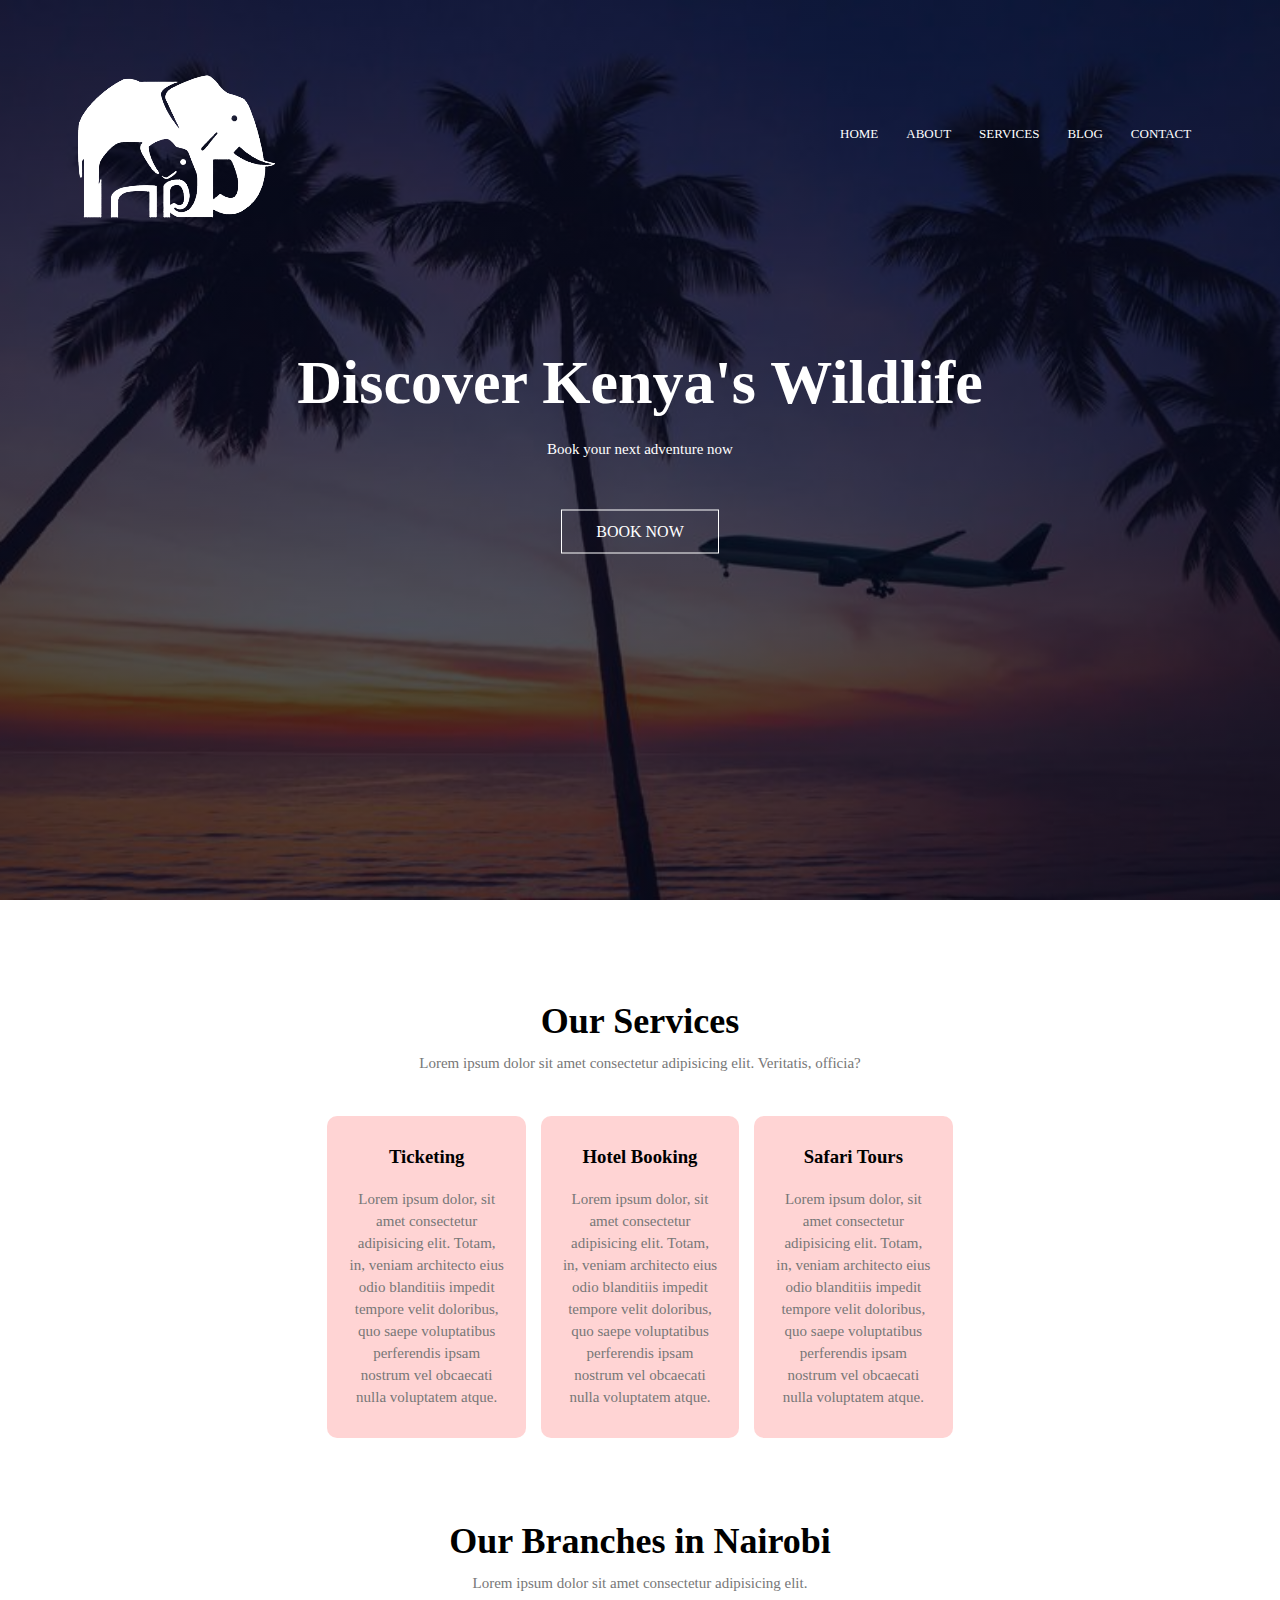
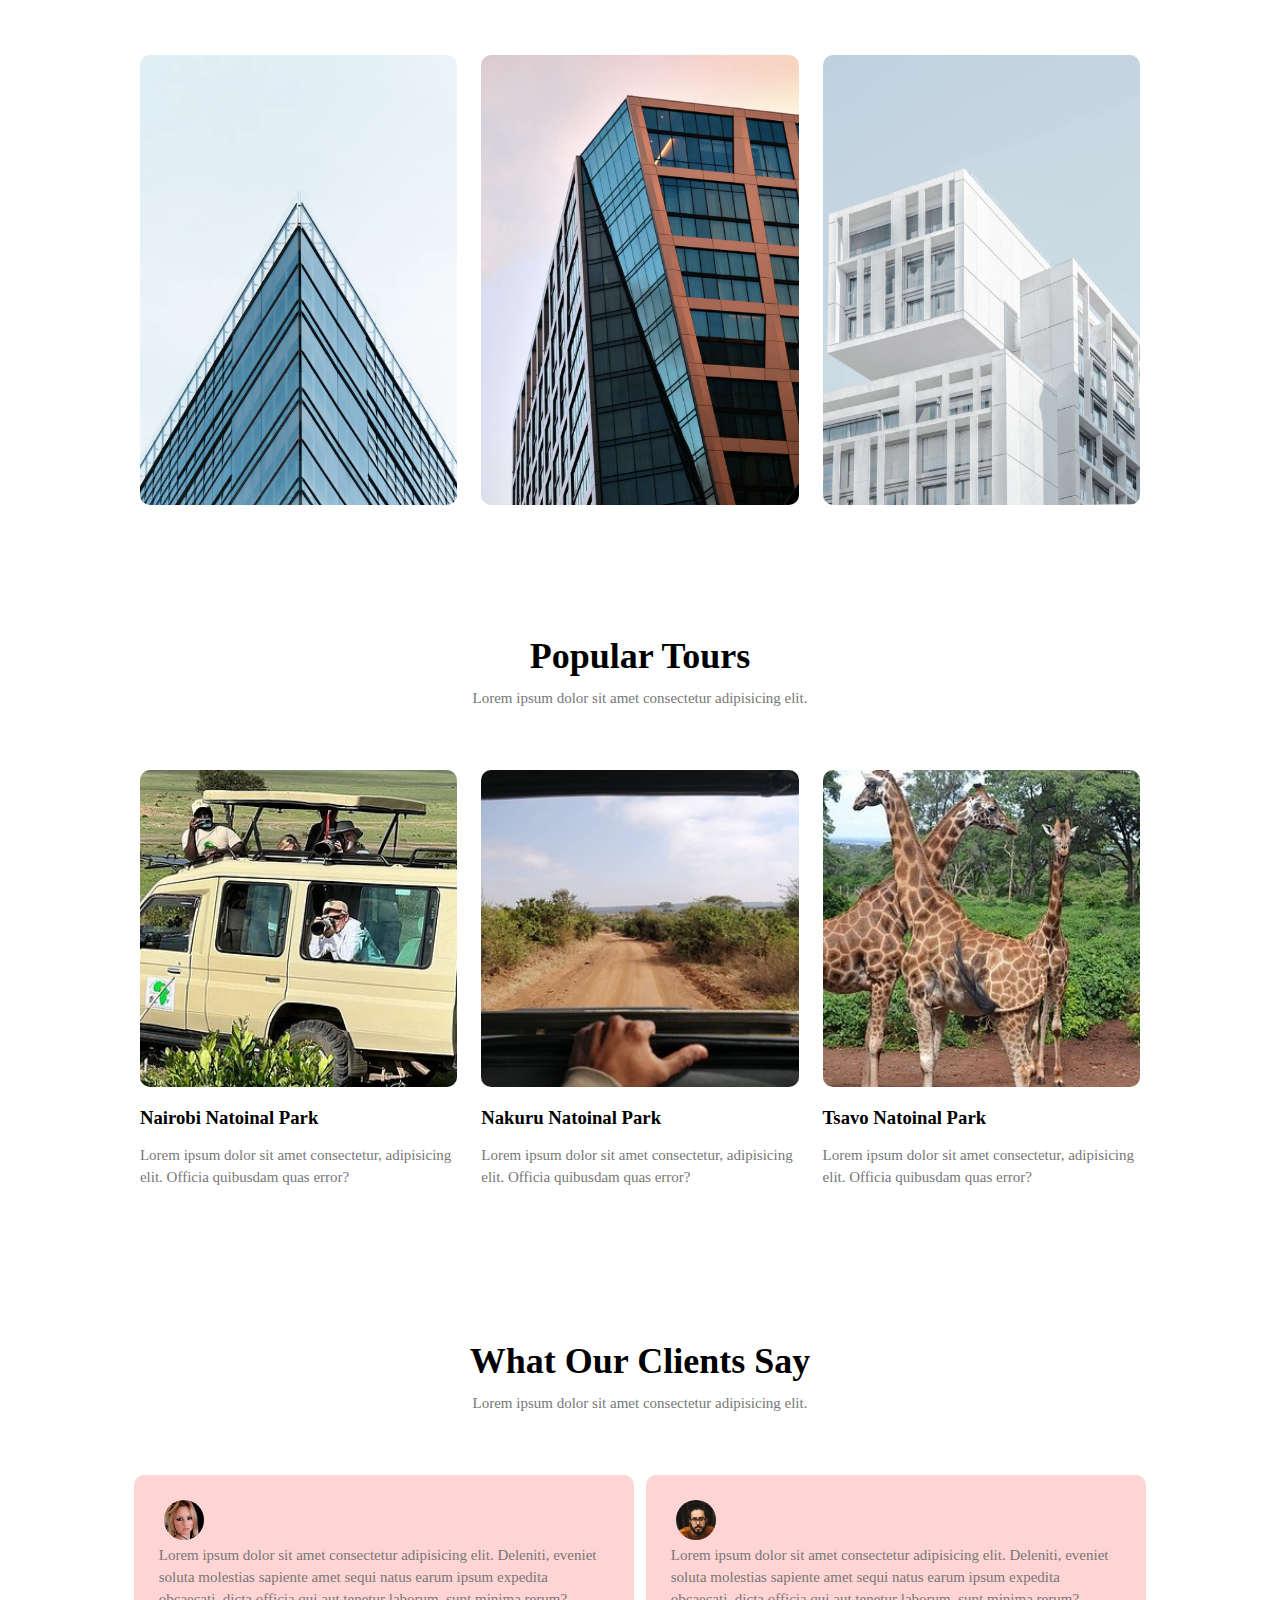
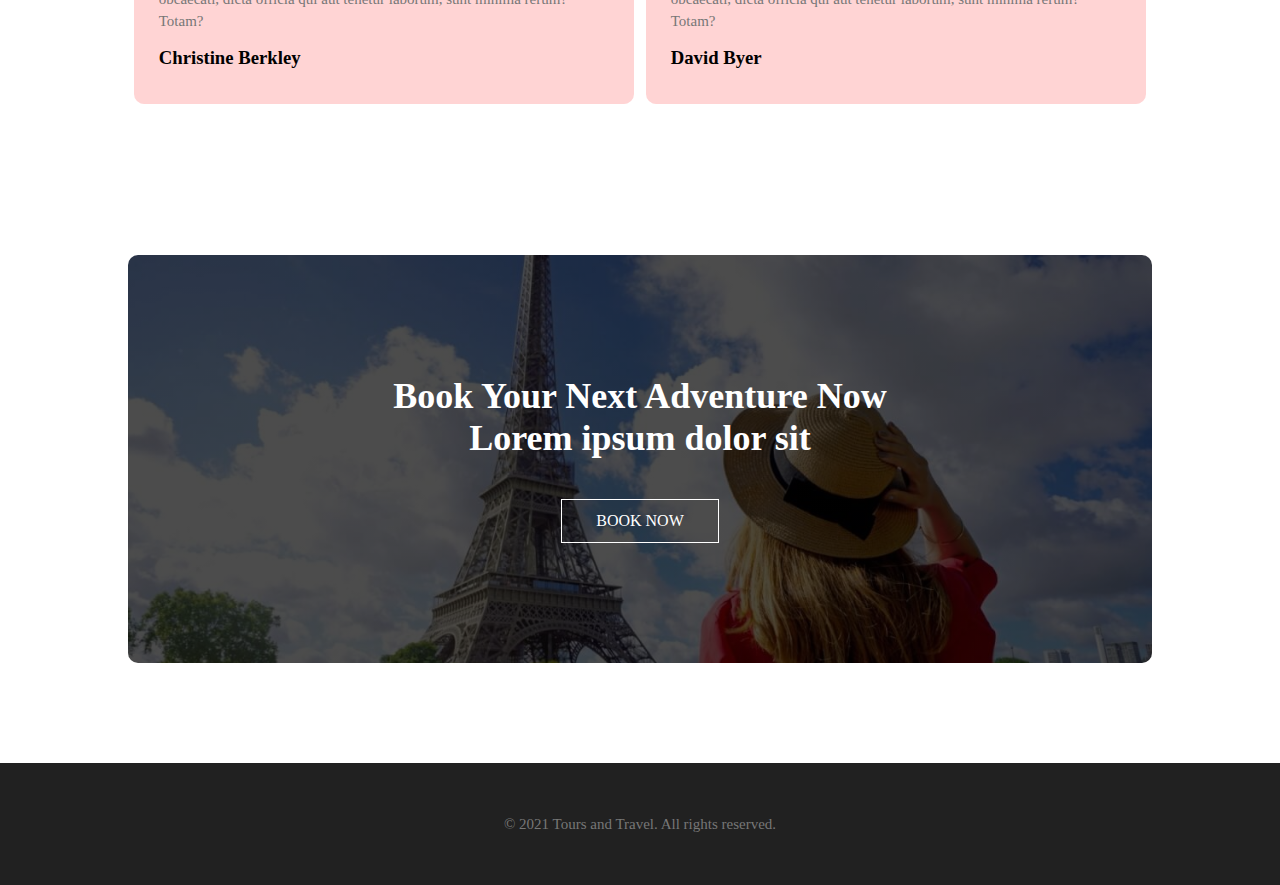
<file: index.html>
<!DOCTYPE html>
<html>
<head>
    <title>Tours and Travel</title>
    <link rel="stylesheet" href="style.css">
</head>
<body>
    <section class="header">
        <nav>
            <div class="logo">
                <a href="index.html"><img src="images/logo1.png"></a>
            </div>
            <div class="nav-links">
                <ul>
                    <li><a href="index.html">HOME</a></li>
                    <li><a href="about.html">ABOUT</a></li>
                    <li><a href="services.html">SERVICES</a></li>
                    <li><a href="blog.html">BLOG</a></li>
                    <li><a href="contact.html">CONTACT</a></li>
                </ul>
            </div>
        </nav>
        <div class="text-box">
            <h1>Discover Kenya's Wildlife</h1>
            <p>Book your next adventure now</p>
            <a href="contact.html" class="hero-btn">BOOK NOW</a>
        </div>
    </section>

    <!--services-->

    <section class="services">
        <h1>Our Services</h1>
        <p>Lorem ipsum dolor sit amet consectetur adipisicing elit. Veritatis, officia?</p>
        <div class="row">
            <div class="col">
                <h3>Ticketing</h3>
                <p>Lorem ipsum dolor, sit amet consectetur adipisicing elit. Totam, in, veniam architecto eius odio blanditiis impedit tempore velit doloribus, quo saepe voluptatibus perferendis ipsam nostrum vel obcaecati nulla voluptatem atque.</p>
            </div>
            <div class="col">
                <h3>Hotel Booking</h3>
                <p>Lorem ipsum dolor, sit amet consectetur adipisicing elit. Totam, in, veniam architecto eius odio blanditiis impedit tempore velit doloribus, quo saepe voluptatibus perferendis ipsam nostrum vel obcaecati nulla voluptatem atque.</p>
            </div>
            <div class="col">
                <h3>Safari Tours</h3>
                <p>Lorem ipsum dolor, sit amet consectetur adipisicing elit. Totam, in, veniam architecto eius odio blanditiis impedit tempore velit doloribus, quo saepe voluptatibus perferendis ipsam nostrum vel obcaecati nulla voluptatem atque.</p>
            </div>
        </div>
    </section>

    <!--branches-->

    <section class="branches">
        <h1>Our Branches in Nairobi</h1>
        <p>Lorem ipsum dolor sit amet consectetur adipisicing elit.</p>
        <div class="row">
            <div class="branches-col">
                <img src="images/london.jpg" alt="">
                <div class="layer">
                    <h3>VIEW-PARK</h3>
                </div>
            </div>
            <div class="branches-col">
                <img src="images/newyork.jpg" alt="">
                <div class="layer">
                    <h3>VISION</h3>
                </div>
            </div>
            <div class="branches-col">
                <img src="images/washington.jpg" alt="">
                <div class="layer">
                    <h3>HAZINA</h3>
                </div>
            </div>
        </div>
    </section>

    <!--tours-->

    <section class="tours">
        <h1>Popular Tours</h1>
        <p>Lorem ipsum dolor sit amet consectetur adipisicing elit.</p>
        <div class="row">
            <div class="tours-col">
                <img src="images/nairobi-1.jpg">
                <h3>Nairobi Natoinal Park</h3>
                <p>Lorem ipsum dolor sit amet consectetur, adipisicing elit. Officia quibusdam quas error?</p>
            </div>
            <div class="tours-col">
                <img src="images/nairobi-2.jpg">
                <h3>Nakuru Natoinal Park</h3>
                <p>Lorem ipsum dolor sit amet consectetur, adipisicing elit. Officia quibusdam quas error?</p>
            </div>
            <div class="tours-col">
                <img src="images/nairobi-3.jpg">
                <h3>Tsavo Natoinal Park</h3>
                <p>Lorem ipsum dolor sit amet consectetur, adipisicing elit. Officia quibusdam quas error?</p>
            </div>
        </div>
    </section>

    <section class="testimanials">
        <h1>What Our Clients Say</h1>
        <p>Lorem ipsum dolor sit amet consectetur adipisicing elit.</p>

        <div class="row">
            <div class="testimanial-col">
                <img src="images/client-1.jpg">
                <p>Lorem ipsum dolor sit amet consectetur adipisicing elit. Deleniti, eveniet soluta molestias sapiente amet sequi natus earum ipsum expedita obcaecati, dicta officia qui aut tenetur laborum, sunt minima rerum? Totam?</p>
                <h3>Christine Berkley</h3>
            </div>
            <div class="testimanial-col">
                <img src="images/client-2.jpg">
                <p>Lorem ipsum dolor sit amet consectetur adipisicing elit. Deleniti, eveniet soluta molestias sapiente amet sequi natus earum ipsum expedita obcaecati, dicta officia qui aut tenetur laborum, sunt minima rerum? Totam?</p>
                <h3>David Byer</h3>
            </div>
        </div>
    </section>

    <!--call to action-->

    <section class="cta">
        <h1>Book Your Next Adventure Now <br>
        Lorem ipsum dolor sit </h1>
        <a href="" class="hero-btn">BOOK NOW</a>
    </section>

    <section class="footer">
        <p>&copy; 2021 Tours and Travel. All rights reserved.</p>
    </section>

    <script>  
        const bookNowButtons = document.querySelectorAll('.hero-btn');
        bookNowButtons.forEach(button => {
            button.addEventListener('click', (event) => {
                event.preventDefault();
                alert("Thank you for choosing our service! Your booking process will start shortly.");
            });
        });
    </script>
    

</body>
</html>
</file>
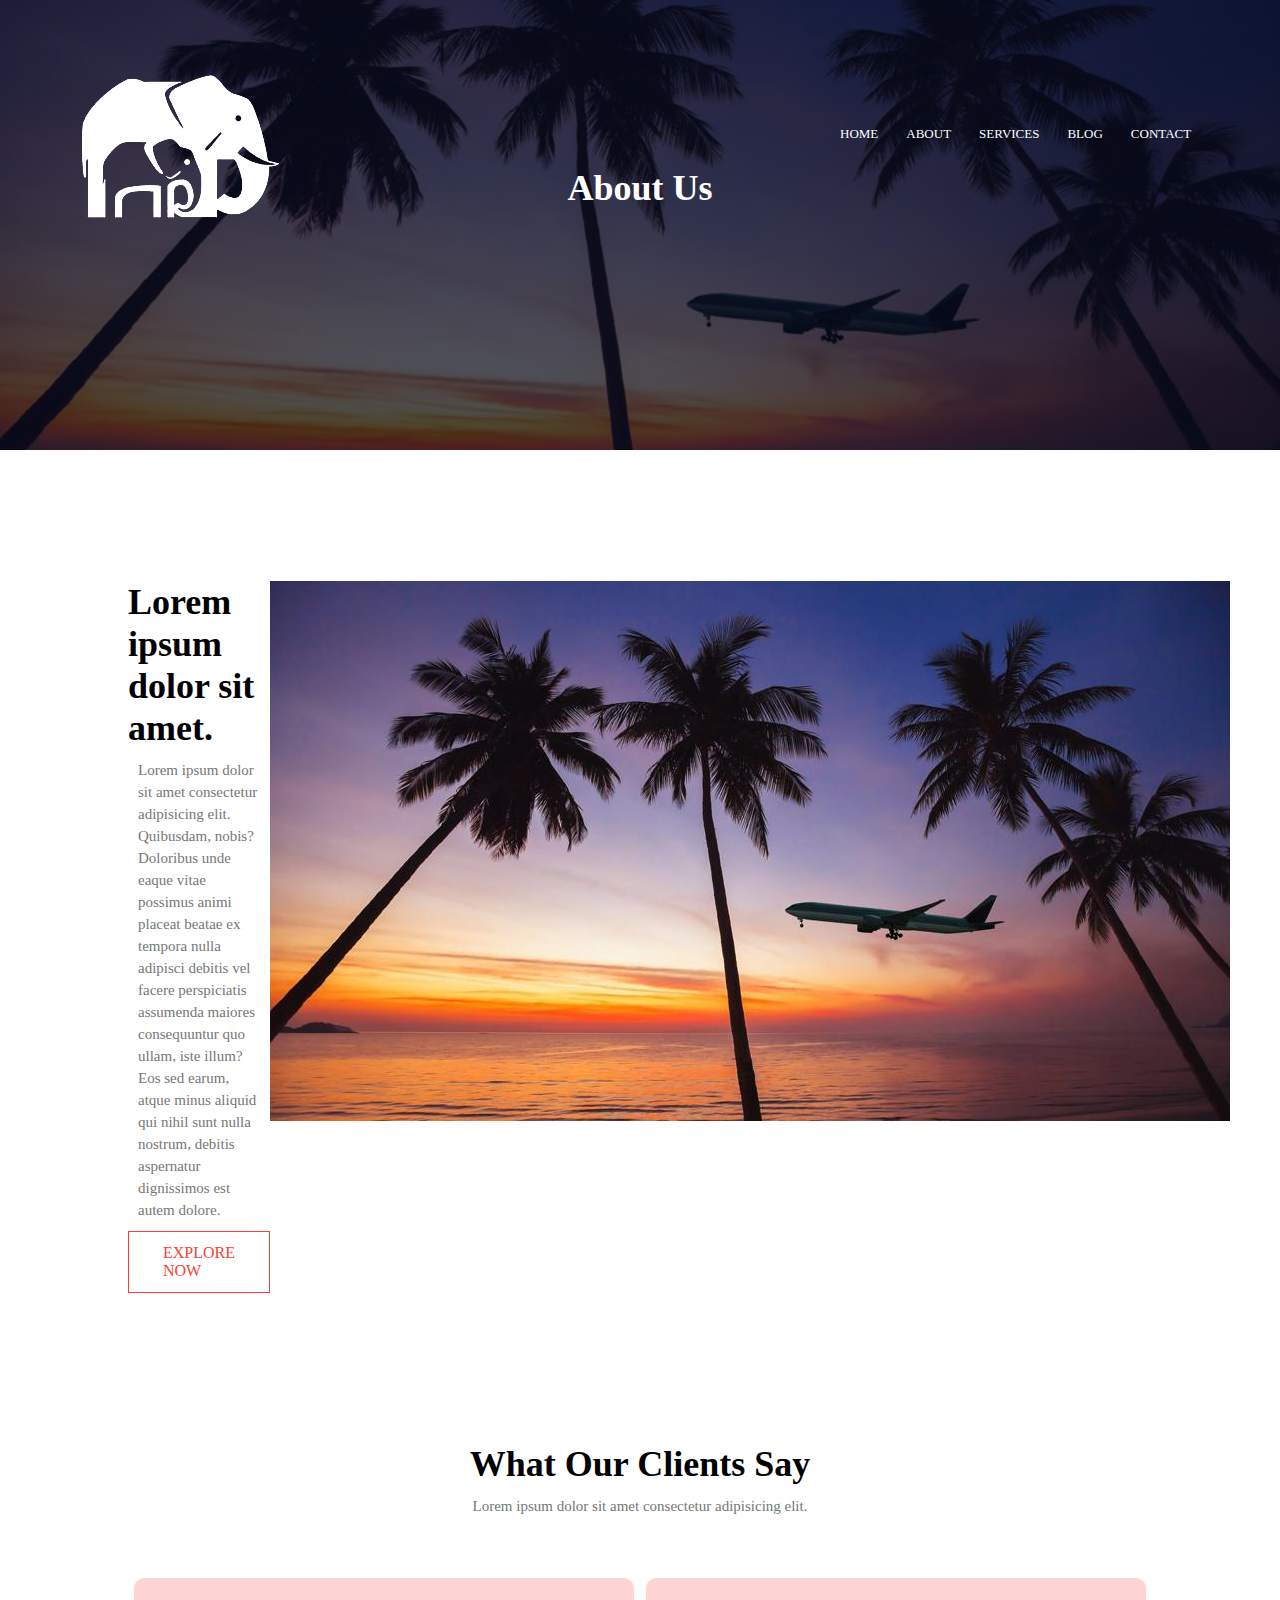
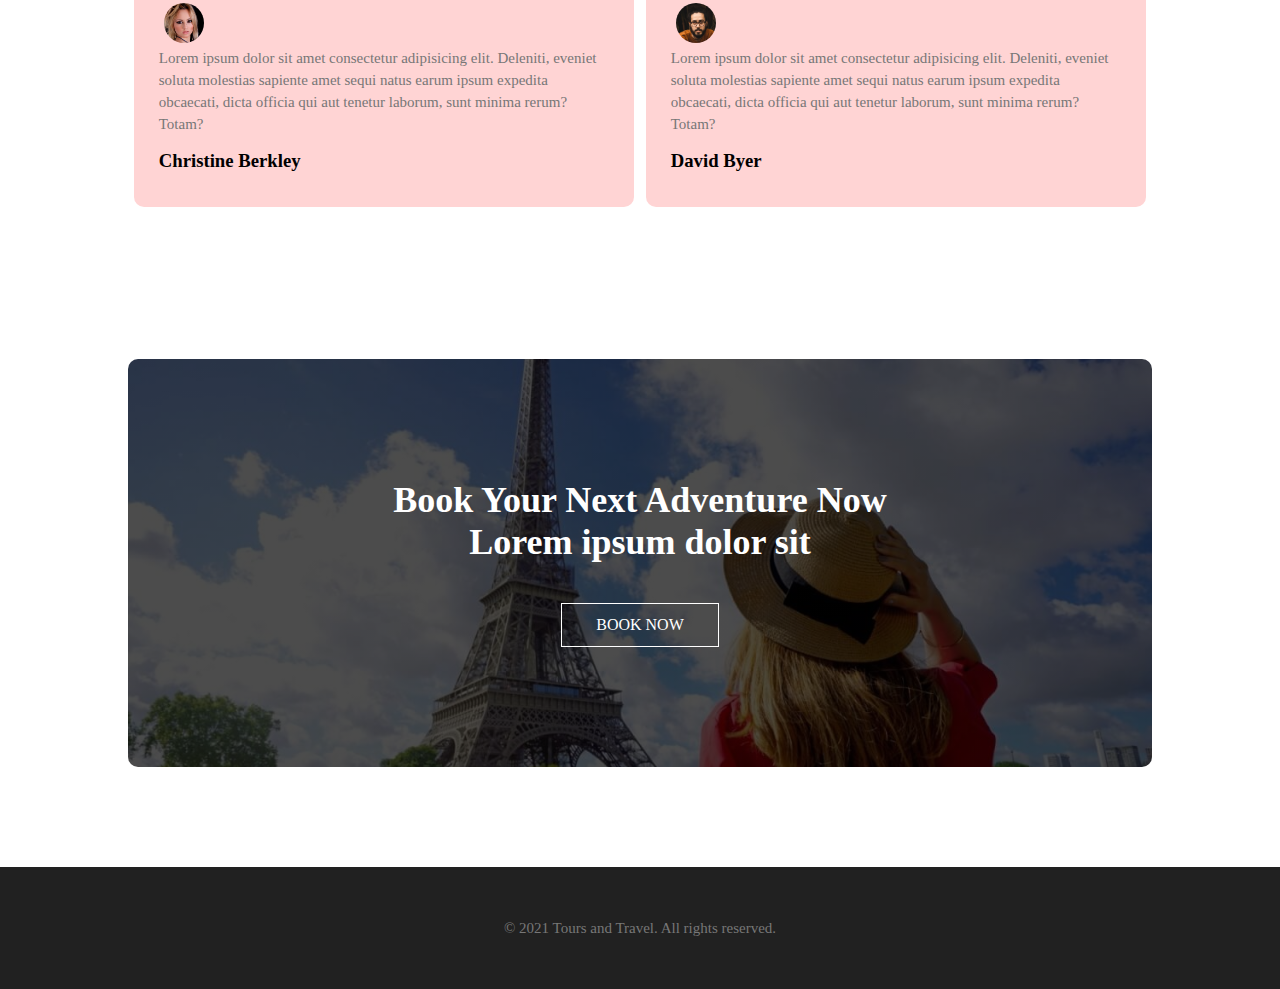
<file: about.html>
<!DOCTYPE html>
<html>
<head>
    <title>Tours and Travel</title>
    <link rel="stylesheet" href="style.css">
</head>
<body>
    <section class="sub-header">
        <nav>
            <div class="logo">
                <a href="index.html"><img src="images/logo1.png"></a>
            </div>
            <div class="nav-links">
                <ul>
                    <li><a href="index.html">HOME</a></li>
                    <li><a href="about.html">ABOUT</a></li>
                    <li><a href="services.html">SERVICES</a></li>
                    <li><a href="blog.html">BLOG</a></li>
                    <li><a href="contact.html">CONTACT</a></li>
                </ul>
            </div>
        </nav>
        <h1>About Us</h1>
    </section>

    <section class="about-us">
        <div class="row">
            <div class="about-col">
                <h1>Lorem ipsum dolor sit amet.</h1>
                <p>Lorem ipsum dolor sit amet consectetur adipisicing elit. Quibusdam, nobis? Doloribus unde eaque vitae possimus animi placeat beatae ex tempora nulla adipisci debitis vel facere perspiciatis assumenda maiores consequuntur quo ullam, iste illum? Eos sed earum, atque minus aliquid qui nihil sunt nulla nostrum, debitis aspernatur dignissimos est autem dolore.</p>
                <a href="" class="hero-btn red-btn">EXPLORE NOW</a>
            </div>
            <div class="about-col">
                <img src="images/Travel.jpg" alt="">
            </div>
        </div>
    </section>

    <!--testimanials-->
    <section class="testimanials">
        <h1>What Our Clients Say</h1>
        <p>Lorem ipsum dolor sit amet consectetur adipisicing elit.</p>

        <div class="row">
            <div class="testimanial-col">
                <img src="images/client-1.jpg">
                <p>Lorem ipsum dolor sit amet consectetur adipisicing elit. Deleniti, eveniet soluta molestias sapiente amet sequi natus earum ipsum expedita obcaecati, dicta officia qui aut tenetur laborum, sunt minima rerum? Totam?</p>
                <h3>Christine Berkley</h3>
            </div>
            <div class="testimanial-col">
                <img src="images/client-2.jpg">
                <p>Lorem ipsum dolor sit amet consectetur adipisicing elit. Deleniti, eveniet soluta molestias sapiente amet sequi natus earum ipsum expedita obcaecati, dicta officia qui aut tenetur laborum, sunt minima rerum? Totam?</p>
                <h3>David Byer</h3>
            </div>
        </div>
    </section>

    <!--call to action-->

    <section class="cta">
        <h1>Book Your Next Adventure Now <br>
        Lorem ipsum dolor sit </h1>
        <a href="" class="hero-btn">BOOK NOW</a>
    </section>

    <section class="footer">
        <p>&copy; 2021 Tours and Travel. All rights reserved.</p>
    </section>

    <script>
        const exploreButton = document.querySelector('.hero-btn.red-btn');
        if (exploreButton) {
            exploreButton.addEventListener('click', (event) => {
                event.preventDefault();
                alert("Explore our exciting packages now!");
            });
        }
    
        const bookNowButton = document.querySelector('.cta .hero-btn');
        if (bookNowButton) {
            bookNowButton.addEventListener('click', (event) => {
                event.preventDefault(); 
                alert("Thank you for your interest! Your booking process starts here.");
            });
        }
    </script>
    

</body>
</html>
</file>
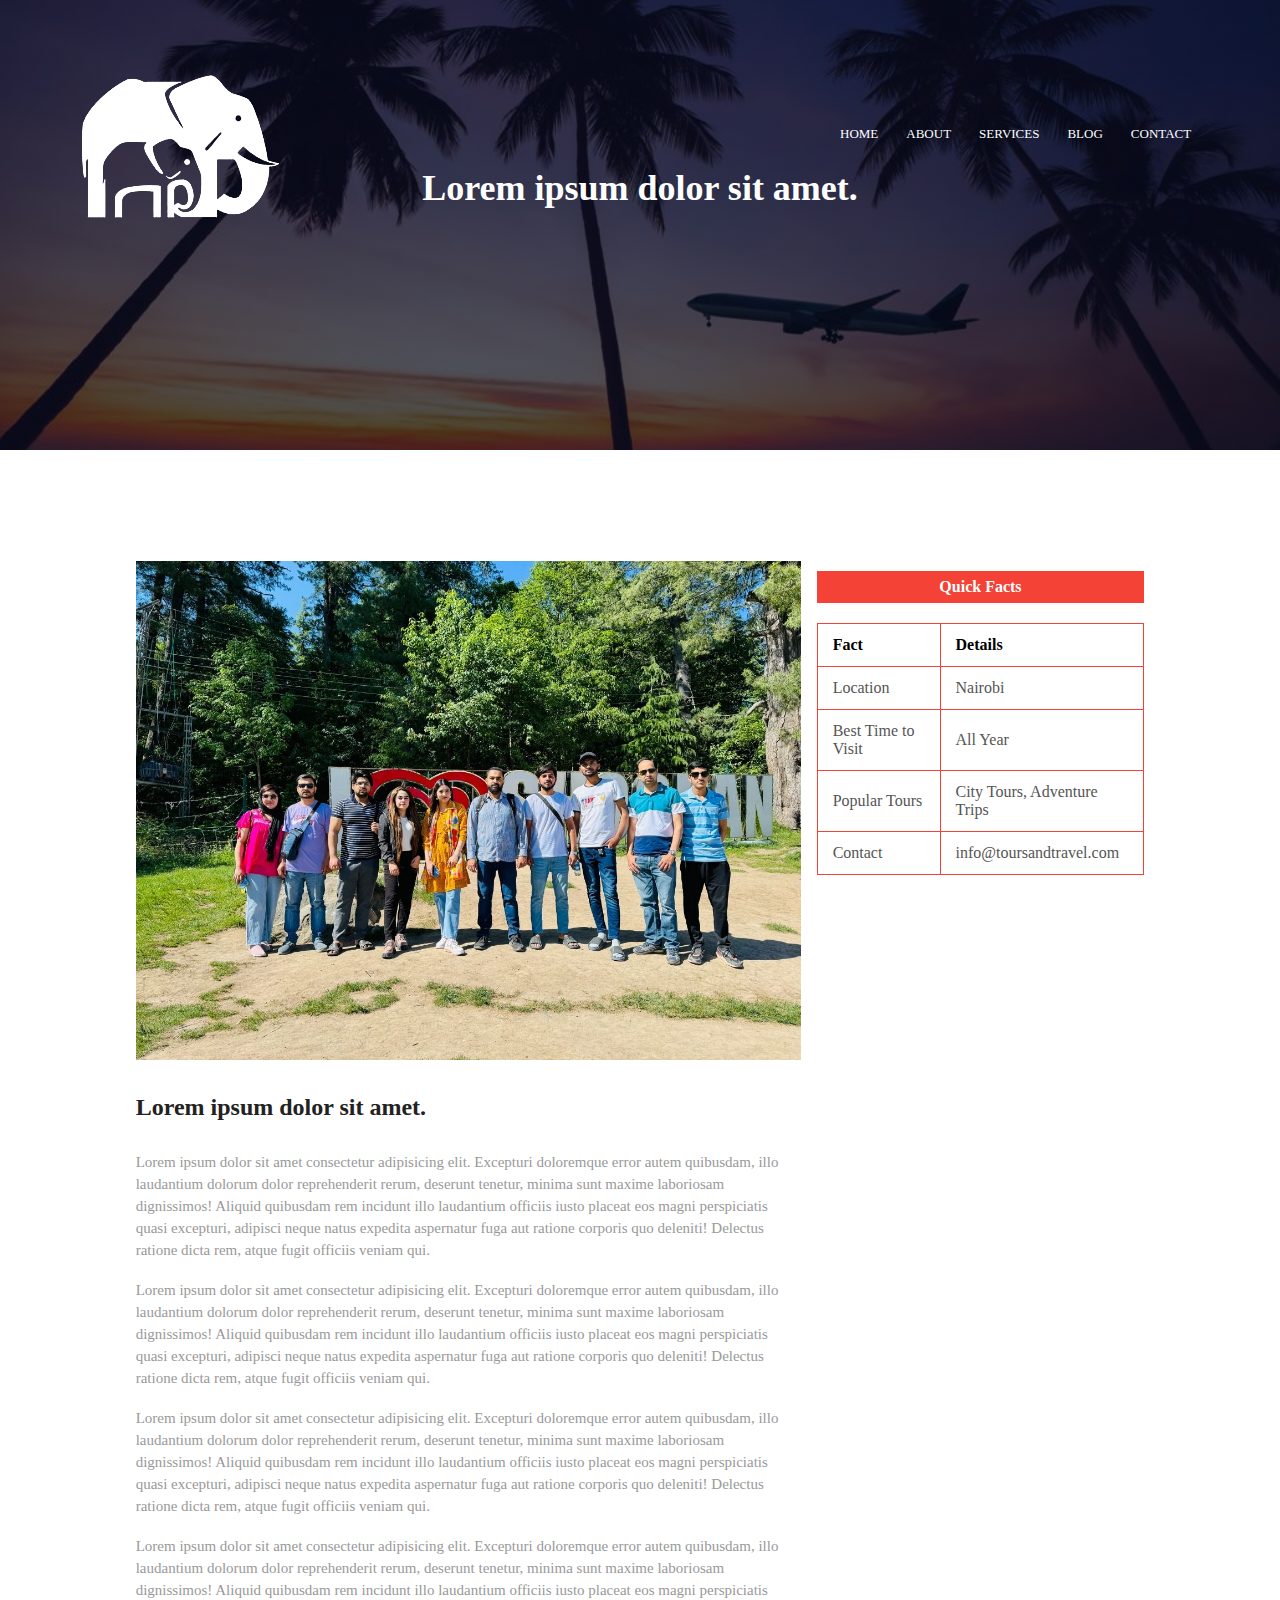
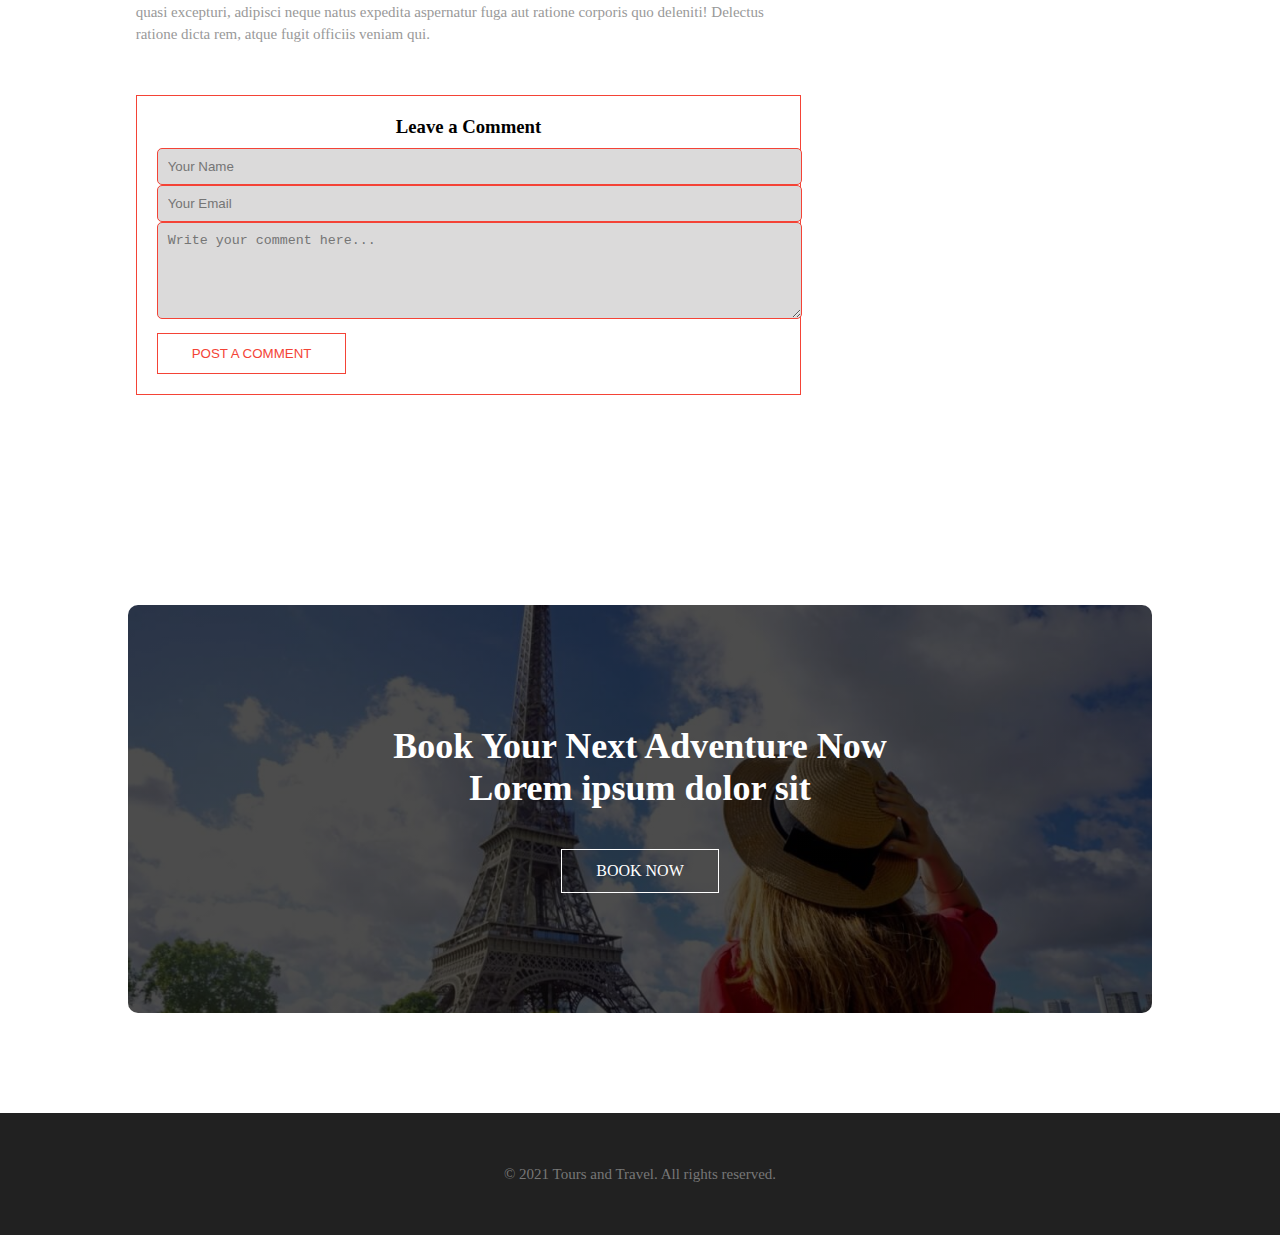
<file: blog.html>
<!DOCTYPE html>
<html>
<head>
    <title>Tours and Travel</title>
    <link rel="stylesheet" href="style.css">
</head>
<body>
    <section class="sub-header">
        <nav>
            <div class="logo">
                <a href="index.html"><img src="images/logo1.png"></a>
            </div>
            <div class="nav-links">
                <ul>
                    <li><a href="index.html">HOME</a></li>
                    <li><a href="about.html">ABOUT</a></li>
                    <li><a href="services.html">SERVICES</a></li>
                    <li><a href="blog.html">BLOG</a></li>
                    <li><a href="contact.html">CONTACT</a></li>
                </ul>
            </div>
        </nav>
        <h1>Lorem ipsum dolor sit amet.</h1>
    </section>

    <section class="blog-content">
        <div class="row">
            <div class="blog-left">
                <img src="images/staff.jpg" alt="">
                <h2>Lorem ipsum dolor sit amet.</h2>
                <p>Lorem ipsum dolor sit amet consectetur adipisicing elit. Excepturi doloremque error autem quibusdam, illo laudantium dolorum dolor reprehenderit rerum, deserunt tenetur, minima sunt maxime laboriosam dignissimos! Aliquid quibusdam rem incidunt illo laudantium officiis iusto placeat eos magni perspiciatis quasi excepturi, adipisci neque natus expedita aspernatur fuga aut ratione corporis quo deleniti! Delectus ratione dicta rem, atque fugit officiis veniam qui.</p>
                <br>
                <p>Lorem ipsum dolor sit amet consectetur adipisicing elit. Excepturi doloremque error autem quibusdam, illo laudantium dolorum dolor reprehenderit rerum, deserunt tenetur, minima sunt maxime laboriosam dignissimos! Aliquid quibusdam rem incidunt illo laudantium officiis iusto placeat eos magni perspiciatis quasi excepturi, adipisci neque natus expedita aspernatur fuga aut ratione corporis quo deleniti! Delectus ratione dicta rem, atque fugit officiis veniam qui.</p>
                <br>
                <p>Lorem ipsum dolor sit amet consectetur adipisicing elit. Excepturi doloremque error autem quibusdam, illo laudantium dolorum dolor reprehenderit rerum, deserunt tenetur, minima sunt maxime laboriosam dignissimos! Aliquid quibusdam rem incidunt illo laudantium officiis iusto placeat eos magni perspiciatis quasi excepturi, adipisci neque natus expedita aspernatur fuga aut ratione corporis quo deleniti! Delectus ratione dicta rem, atque fugit officiis veniam qui.</p>
                <br>
                <p>Lorem ipsum dolor sit amet consectetur adipisicing elit. Excepturi doloremque error autem quibusdam, illo laudantium dolorum dolor reprehenderit rerum, deserunt tenetur, minima sunt maxime laboriosam dignissimos! Aliquid quibusdam rem incidunt illo laudantium officiis iusto placeat eos magni perspiciatis quasi excepturi, adipisci neque natus expedita aspernatur fuga aut ratione corporis quo deleniti! Delectus ratione dicta rem, atque fugit officiis veniam qui.</p>
                <div class="comment-box">
                    <h3>Leave a Comment</h3>
                    <form class="comment-form">
                        <input type="text" id="name" name="name" placeholder="Your Name" required>
                        <input type="email" id="email" name="email" placeholder="Your Email" required>
                        <textarea id="comment" name="comment" rows="5" placeholder="Write your comment here..." required></textarea>
                        
                        <button type="submit" class="hero-btn red-btn">POST A COMMENT</button>
                    </form>
                </div>
                
            </div>
            
            <div class="blog-right">
                <h3>Quick Facts</h3>
                <table>
                    <tr>
                        <th>Fact</th>
                        <th>Details</th>
                    </tr>
                    <tr>
                        <td>Location</td>
                        <td>Nairobi</td>
                    </tr>
                    <tr>
                        <td>Best Time to Visit</td>
                        <td>All Year</td>
                    </tr>
                    <tr>
                        <td>Popular Tours</td>
                        <td>City Tours, Adventure Trips</td>
                    </tr>
                    <tr>
                        <td>Contact</td>
                        <td>info@toursandtravel.com</td>
                    </tr>
                </table>
            </div>
            
        </div>
    </section>

    <!--call to action-->

    <section class="cta">
        <h1>Book Your Next Adventure Now <br>
        Lorem ipsum dolor sit </h1>
        <a href="" class="hero-btn">BOOK NOW</a>
    </section>

    <section class="footer">
        <p>&copy; 2021 Tours and Travel. All rights reserved.</p>
    </section>

    <script>
        const commentForm = document.querySelector('.comment-form');
        
        if (commentForm) {
            commentForm.addEventListener('submit', (event) => {
                const name = document.getElementById('name').value.trim();
                const email = document.getElementById('email').value.trim();
                const comment = document.getElementById('comment').value.trim();
    
                if (!name || !email || !comment) {
                    alert("Please fill out all fields before submitting your comment.");
                    event.preventDefault();
                } else {
                    alert("Thank you for your comment!");
                }
            });
        }
    </script>
    

</body>
</html>
</file>
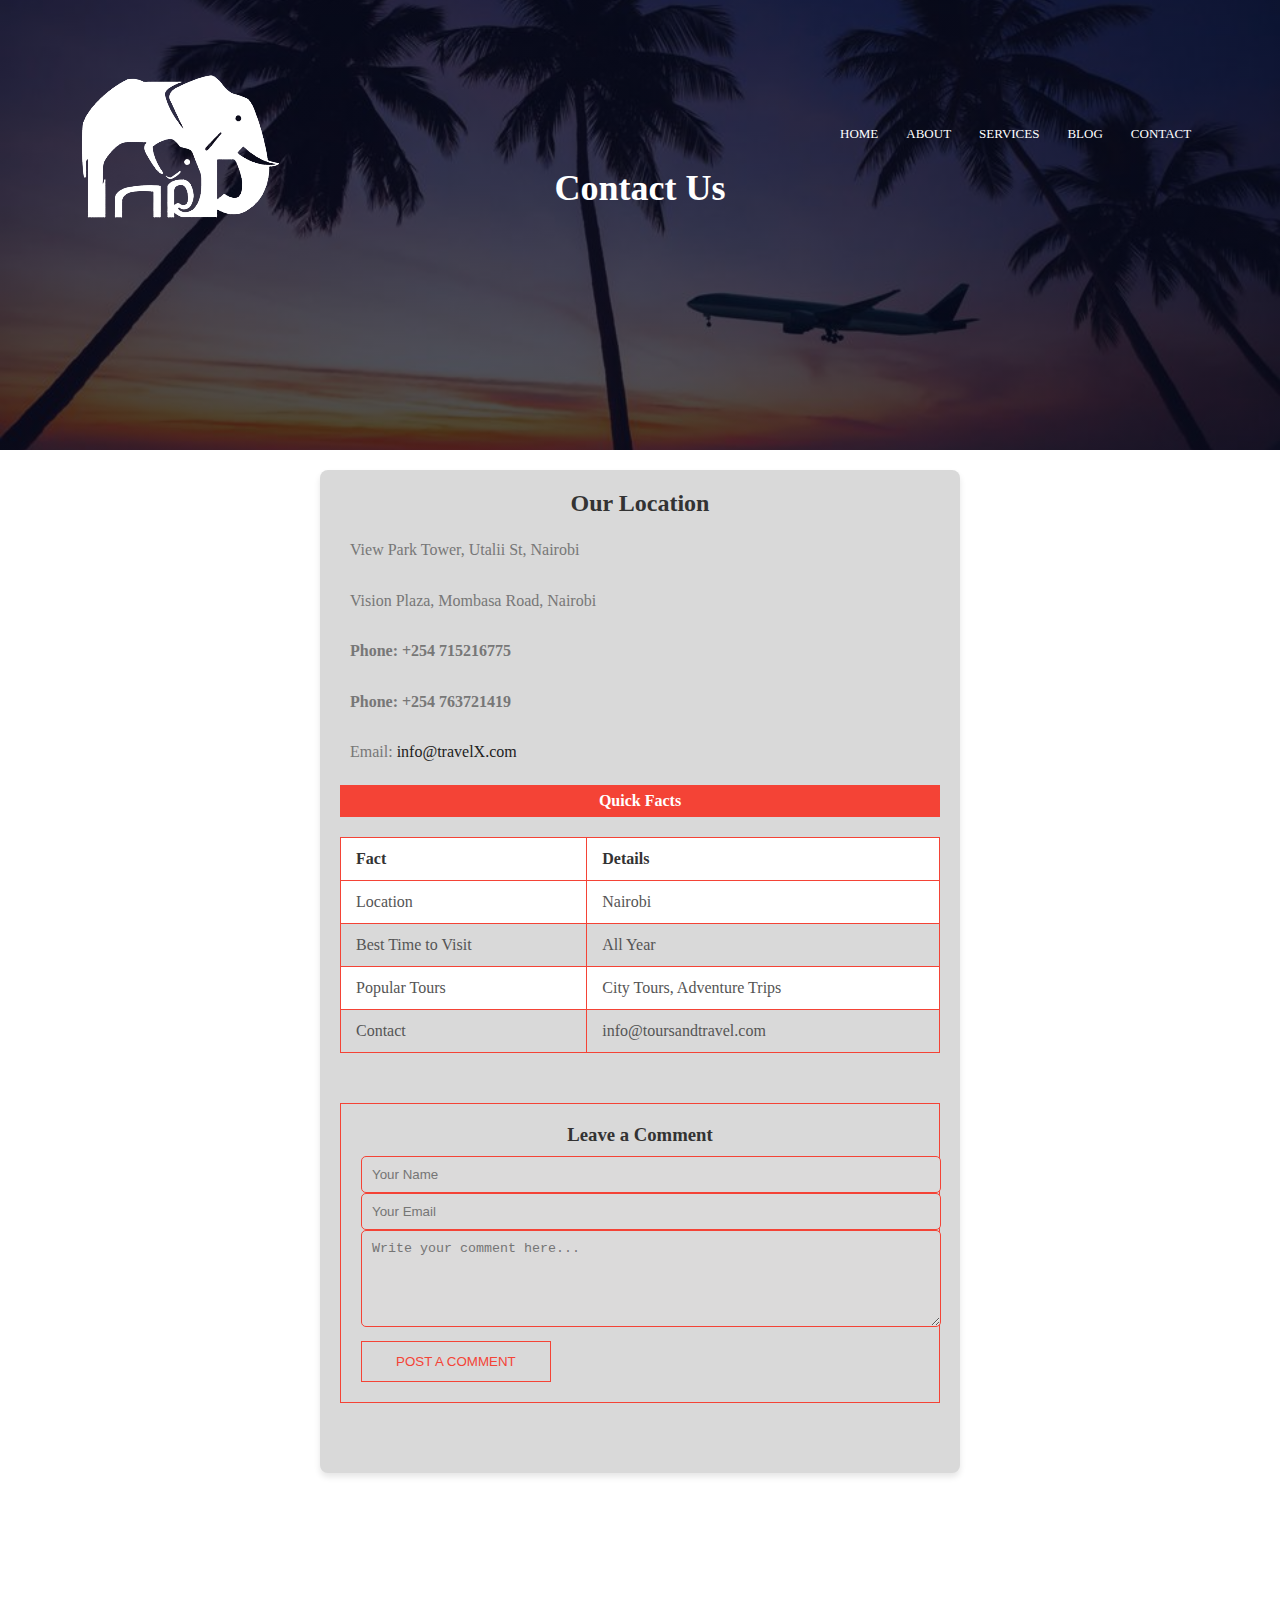
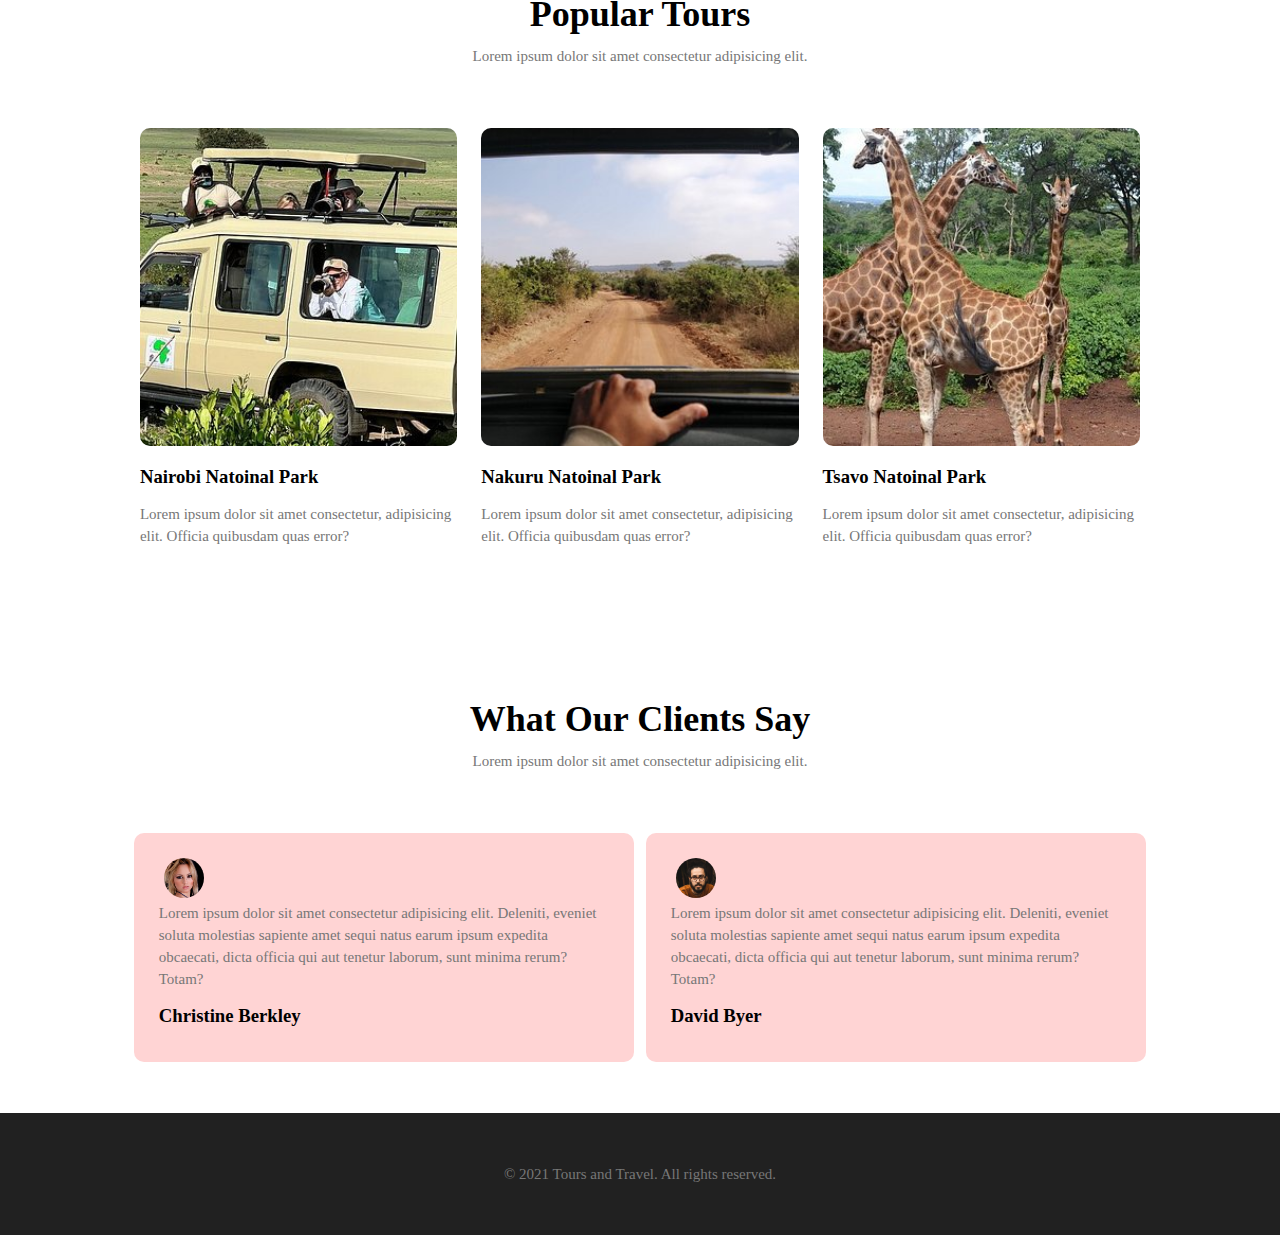
<file: contact.html>
<!DOCTYPE html>
<html>
<head>
    <title>Tours and Travel</title>
    <link rel="stylesheet" href="style.css">
</head>
<body>
    <section class="sub-header">
        <nav>
            <div class="logo">
                <a href="index.html"><img src="images/logo1.png"></a>
            </div>
            <div class="nav-links">
                <ul>
                    <li><a href="index.html">HOME</a></li>
                    <li><a href="about.html">ABOUT</a></li>
                    <li><a href="services.html">SERVICES</a></li>
                    <li><a href="blog.html">BLOG</a></li>
                    <li><a href="contact.html">CONTACT</a></li>
                </ul>
            </div>
        </nav>
        <h1>Contact Us</h1>
    </section>

    <section class="location">
        <h1>Our Location</h1>
        <p>View Park Tower, Utalii St, Nairobi</p>
        <p>Vision Plaza, Mombasa Road, Nairobi</p>
        <p>Phone: +254 715216775</p>
        <p>Phone: +254 763721419</p>
        <p>Email: <a href="">info@travelX.com</a></p>

        <div class="blog-right">
            <h3>Quick Facts</h3>
            <table>
                <tr>
                    <th>Fact</th>
                    <th>Details</th>
                </tr>
                <tr>
                    <td>Location</td>
                    <td>Nairobi</td>
                </tr>
                <tr>
                    <td>Best Time to Visit</td>
                    <td>All Year</td>
                </tr>
                <tr>
                    <td>Popular Tours</td>
                    <td>City Tours, Adventure Trips</td>
                </tr>
                <tr>
                    <td>Contact</td>
                    <td>info@toursandtravel.com</td>
                </tr>
            </table>
        </div>
        <div class="comment-box">
            <h3>Leave a Comment</h3>
            <form class="comment-form">
                <input type="text" id="name" name="name" placeholder="Your Name" required>
                <input type="email" id="email" name="email" placeholder="Your Email" required>
                <textarea id="comment" name="comment" rows="5" placeholder="Write your comment here..." required></textarea>
                
                <button type="submit" class="hero-btn red-btn">POST A COMMENT</button>
            </form>
        </div>
    </section>

    <section class="tours">
        <h1>Popular Tours</h1>
        <p>Lorem ipsum dolor sit amet consectetur adipisicing elit.</p>
        <div class="row">
            <div class="tours-col">
                <img src="images/nairobi-1.jpg">
                <h3>Nairobi Natoinal Park</h3>
                <p>Lorem ipsum dolor sit amet consectetur, adipisicing elit. Officia quibusdam quas error?</p>
            </div>
            <div class="tours-col">
                <img src="images/nairobi-2.jpg">
                <h3>Nakuru Natoinal Park</h3>
                <p>Lorem ipsum dolor sit amet consectetur, adipisicing elit. Officia quibusdam quas error?</p>
            </div>
            <div class="tours-col">
                <img src="images/nairobi-3.jpg">
                <h3>Tsavo Natoinal Park</h3>
                <p>Lorem ipsum dolor sit amet consectetur, adipisicing elit. Officia quibusdam quas error?</p>
            </div>
        </div>
    </section>

    <!--testimanials-->
    <section class="testimanials">
        <h1>What Our Clients Say</h1>
        <p>Lorem ipsum dolor sit amet consectetur adipisicing elit.</p>

        <div class="row">
            <div class="testimanial-col">
                <img src="images/client-1.jpg">
                <p>Lorem ipsum dolor sit amet consectetur adipisicing elit. Deleniti, eveniet soluta molestias sapiente amet sequi natus earum ipsum expedita obcaecati, dicta officia qui aut tenetur laborum, sunt minima rerum? Totam?</p>
                <h3>Christine Berkley</h3>
            </div>
            <div class="testimanial-col">
                <img src="images/client-2.jpg">
                <p>Lorem ipsum dolor sit amet consectetur adipisicing elit. Deleniti, eveniet soluta molestias sapiente amet sequi natus earum ipsum expedita obcaecati, dicta officia qui aut tenetur laborum, sunt minima rerum? Totam?</p>
                <h3>David Byer</h3>
            </div>
        </div>
    </section>

    

    <section class="footer">
        <p>&copy; 2021 Tours and Travel. All rights reserved.</p>
    </section>

    <script>
        const commentForm = document.querySelector('.comment-form');
        
        if (commentForm) {
            commentForm.addEventListener('submit', (event) => {
                const name = document.getElementById('name').value.trim();
                const email = document.getElementById('email').value.trim();
                const comment = document.getElementById('comment').value.trim();
    
                if (!name || !email || !comment) {
                    alert("Please fill out all fields before submitting your comment.");
                    event.preventDefault(); 
                } else {
                    alert("Thank you for your comment!");
                }
            });
        }
    </script>
    

</body>
</html>
</file>
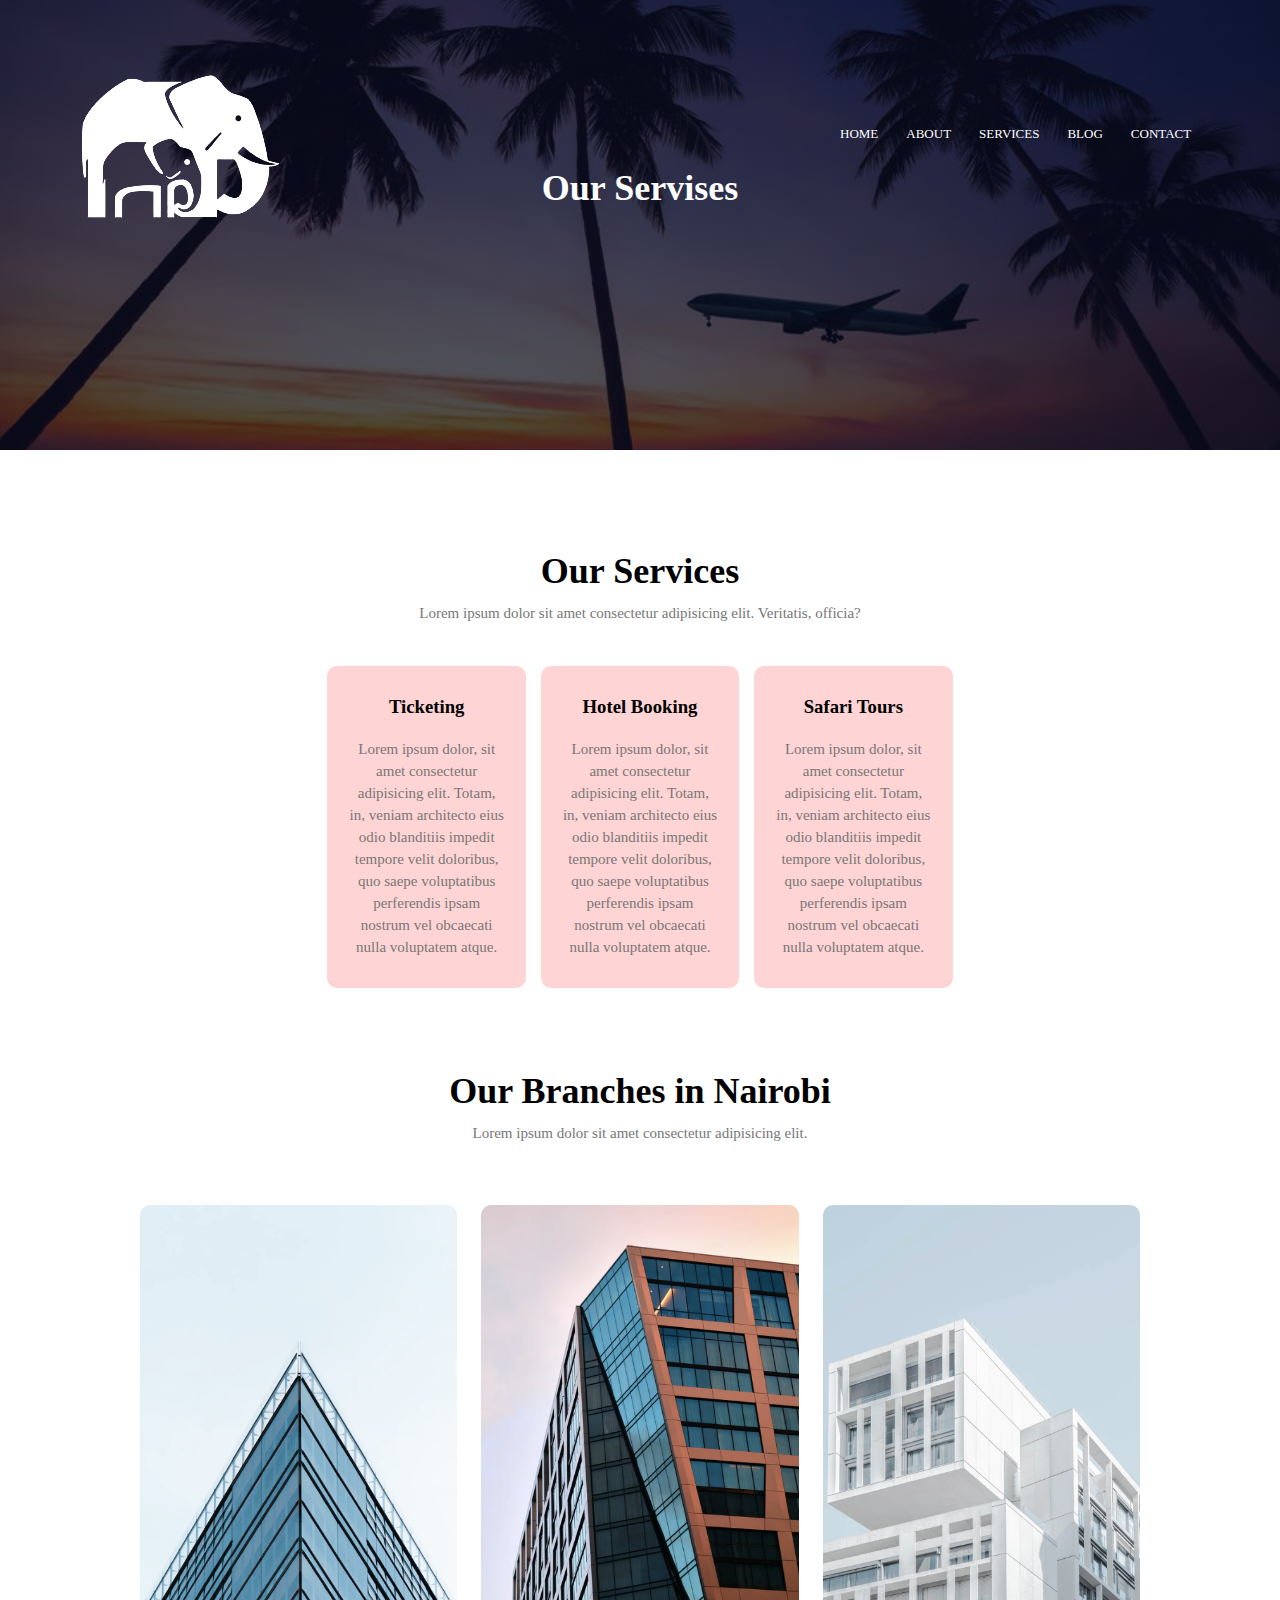
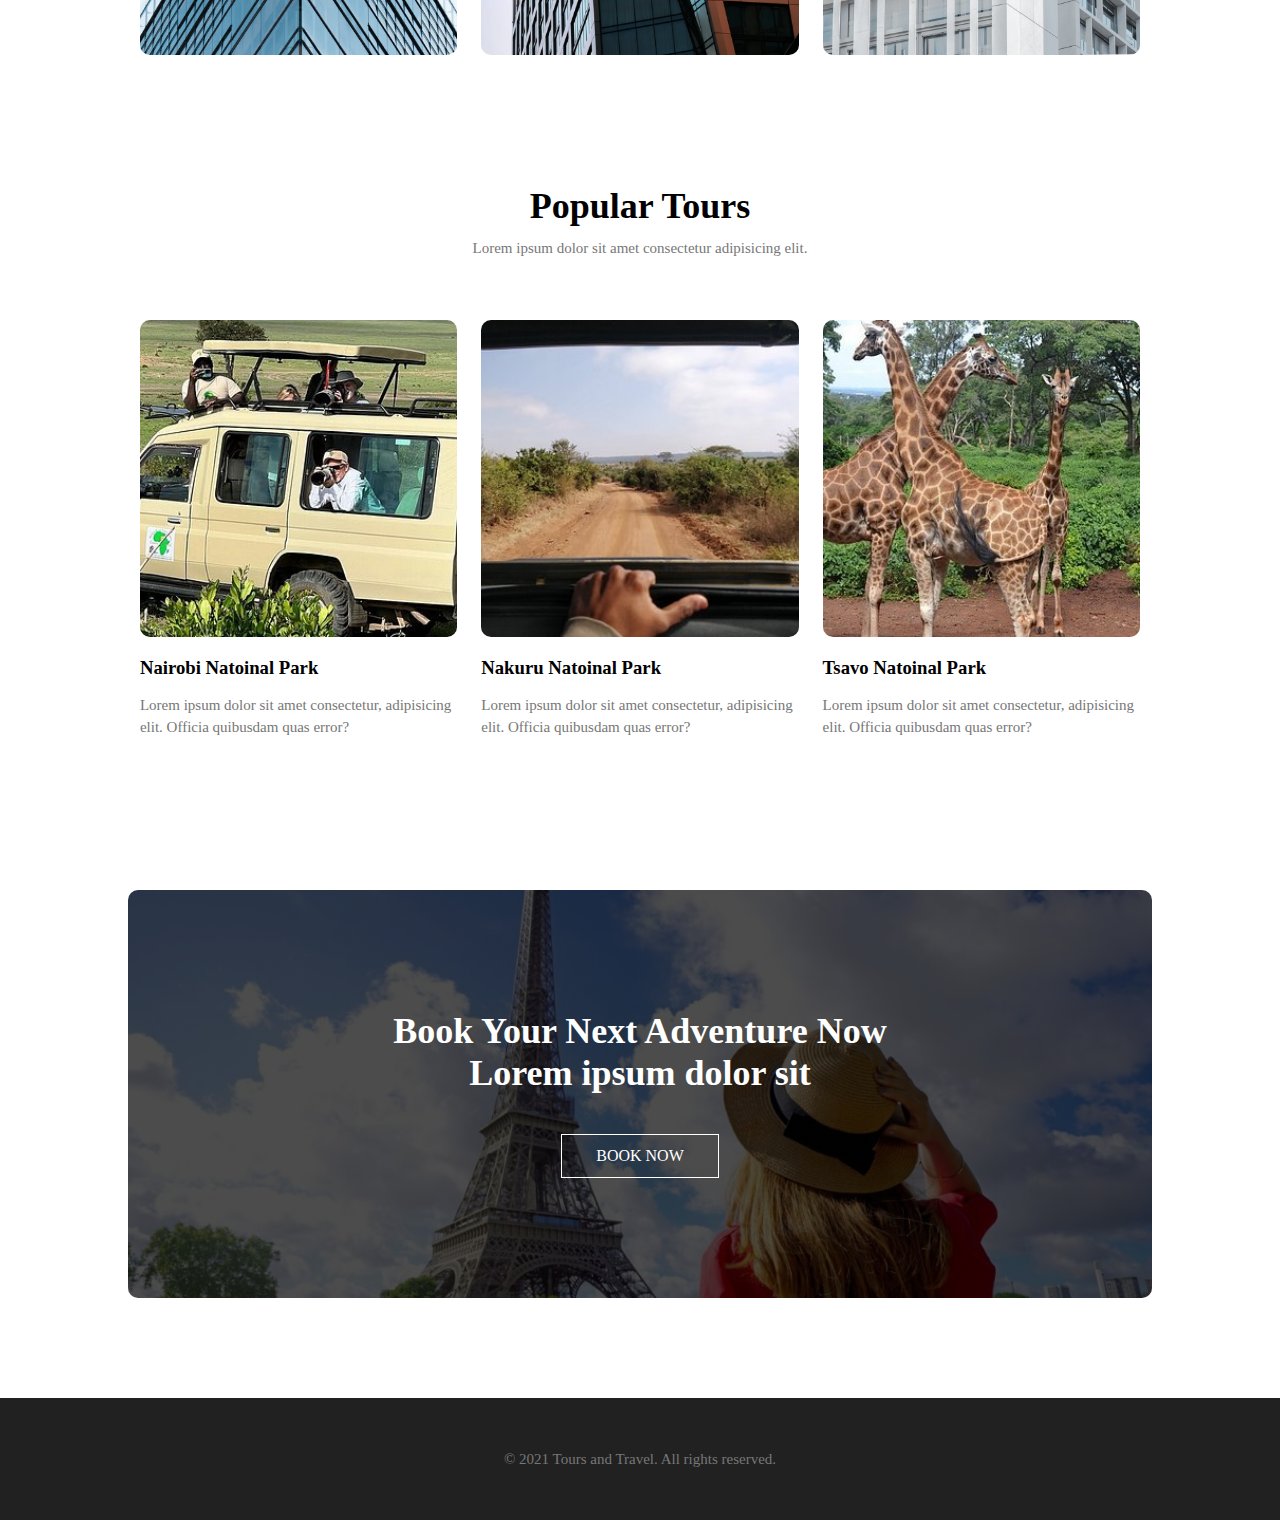
<file: services.html>
<!DOCTYPE html>
<html>
<head>
    <title>Tours and Travel</title>
    <link rel="stylesheet" href="style.css">
</head>
<body>
    <section class="sub-header">
        <nav>
            <div class="logo">
                <a href="index.html"><img src="images/logo1.png"></a>
            </div>
            <div class="nav-links">
                <ul>
                    <li><a href="index.html">HOME</a></li>
                    <li><a href="about.html">ABOUT</a></li>
                    <li><a href="services.html">SERVICES</a></li>
                    <li><a href="blog.html">BLOG</a></li>
                    <li><a href="contact.html">CONTACT</a></li>
                </ul>
            </div>
        </nav>
        <h1>Our Servises</h1>
    </section>

    <section class="services">
        <h1>Our Services</h1>
        <p>Lorem ipsum dolor sit amet consectetur adipisicing elit. Veritatis, officia?</p>
        <div class="row">
            <div class="col">
                <h3>Ticketing</h3>
                <p>Lorem ipsum dolor, sit amet consectetur adipisicing elit. Totam, in, veniam architecto eius odio blanditiis impedit tempore velit doloribus, quo saepe voluptatibus perferendis ipsam nostrum vel obcaecati nulla voluptatem atque.</p>
            </div>
            <div class="col">
                <h3>Hotel Booking</h3>
                <p>Lorem ipsum dolor, sit amet consectetur adipisicing elit. Totam, in, veniam architecto eius odio blanditiis impedit tempore velit doloribus, quo saepe voluptatibus perferendis ipsam nostrum vel obcaecati nulla voluptatem atque.</p>
            </div>
            <div class="col">
                <h3>Safari Tours</h3>
                <p>Lorem ipsum dolor, sit amet consectetur adipisicing elit. Totam, in, veniam architecto eius odio blanditiis impedit tempore velit doloribus, quo saepe voluptatibus perferendis ipsam nostrum vel obcaecati nulla voluptatem atque.</p>
            </div>
        </div>
    </section>

    <section class="branches">
        <h1>Our Branches in Nairobi</h1>
        <p>Lorem ipsum dolor sit amet consectetur adipisicing elit.</p>
        <div class="row">
            <div class="branches-col">
                <img src="images/london.jpg" alt="">
                <div class="layer">
                    <h3>VIEW-PARK</h3>
                </div>
            </div>
            <div class="branches-col">
                <img src="images/newyork.jpg" alt="">
                <div class="layer">
                    <h3>VISION</h3>
                </div>
            </div>
            <div class="branches-col">
                <img src="images/washington.jpg" alt="">
                <div class="layer">
                    <h3>HAZINA</h3>
                </div>
            </div>
        </div>
    </section>

    <section class="tours">
        <h1>Popular Tours</h1>
        <p>Lorem ipsum dolor sit amet consectetur adipisicing elit.</p>
        <div class="row">
            <div class="tours-col">
                <img src="images/nairobi-1.jpg">
                <h3>Nairobi Natoinal Park</h3>
                <p>Lorem ipsum dolor sit amet consectetur, adipisicing elit. Officia quibusdam quas error?</p>
            </div>
            <div class="tours-col">
                <img src="images/nairobi-2.jpg">
                <h3>Nakuru Natoinal Park</h3>
                <p>Lorem ipsum dolor sit amet consectetur, adipisicing elit. Officia quibusdam quas error?</p>
            </div>
            <div class="tours-col">
                <img src="images/nairobi-3.jpg">
                <h3>Tsavo Natoinal Park</h3>
                <p>Lorem ipsum dolor sit amet consectetur, adipisicing elit. Officia quibusdam quas error?</p>
            </div>
        </div>
    </section>

    <!--call to action-->

    <section class="cta">
        <h1>Book Your Next Adventure Now <br>
        Lorem ipsum dolor sit </h1>
        <a href="" class="hero-btn">BOOK NOW</a>
    </section>

    <section class="footer">
        <p>&copy; 2021 Tours and Travel. All rights reserved.</p>
    </section>

    <script>
        const bookNowButton = document.querySelector('.cta .hero-btn');
        if (bookNowButton) {
            bookNowButton.addEventListener('click', (event) => {
                event.preventDefault(); 
                alert("Thank you for booking with us! Your adventure awaits.");
            });
        }
    </script>
    

</body>
</html>
</file>
<file: style.css>
*{
    margin: 0;
    padding: 0;
}
body{
    background-color: #ffffff;
}
::selection{
    color: #0bd312;
}
.header{
    height: 100vh;
    width: 100%;
    background-image: linear-gradient(rgba(4,9,30,0.7),rgba(4,9,30,0.7)), url(images/Travel.jpg);
    background-size: cover;
    background-position: center;
    position: relative;
}
nav{
    display: flex;
    padding: 2% 6%;
    justify-content: space-between;
    align-items: center;
}
.logo{
    width: 230px;
    margin-top: 30px;
    border-radius: 10px;
    transition: 0.5s ease-in-out;
}
.logo:hover{
    transform: scale(1.01);
    box-shadow: 0 0 10px #f44336;
    background: #f44336;   
    border: solid #f44336;         
}
.logo a{
    text-decoration: none;
    color: #fff;
    font-size: 30px;
}
.nav-links{
    flex: 1;
    text-align: right;
}
.nav-links ul li{
    list-style: none;
    display: inline-block;
    padding: 8px 12px;
    position: relative;
}
.nav-links ul li a{
    color: #fff;
    text-decoration: none;
    font-size: 13px;
}
.nav-links ul li::after{
    content: '';
    width: 0;
    height: 2px;
    background: #f44336;
    display: block;
    margin: auto;
    transition: 0.5s;
}
.nav-links ul li:hover::after{
    width: 100%;
}
.text-box{
    width: 90%;
    color: #fff;
    position: absolute;
    top: 50%;
    left: 50%;
    transform: translate(-50%, -50%);
    text-align: center;
}
.text-box h1{
    font-size: 62px;
}

.text-box p{
    margin: 10px 0 40px;
    font-size: 15px;
    color: #fff;
}
.hero-btn{
    display: inline-block;
    text-decoration: none;
    color: #fff;
    border: 1px solid #fff;
    padding: 12px 34px;
    background: transparent;
    position: relative;
    cursor: pointer;
    transition: 0.5s ease-in-out;
}
.hero-btn:hover{
    transform: scale(1.01);
    border: 1px solid #f44336;
    background: #f44336;
    box-shadow: 0 0 10px #f44336;
}

.services{
    width: 50%;
    margin: auto;
    text-align: center;
    padding-top: 100px;
}
h1{
    font-size: 36px;
    font-weight: 600;
}
p{
    color: #777;
    font-size: 15px;
    font-weight: 300;
    line-height: 22px;
    padding: 10px;
}
.row{
    margin-top: 5%;
    display: flex;
    justify-content: space-around;
}
.col{
    flex-basis: 31%;
    background: #ffd4d4;
    border-radius: 10px;
    margin-bottom: 5%;
    padding: 20px 12px;
    box-sizing: border-box;
    transition: 0.5s ease-in-out;
}
h3{
    text-align: center;
    font-weight: 600;
    margin: 10px 0;
}
.col:hover{
    transform: scale(1.01);
    box-shadow: 0 0 25px rgba(0, 0, 0, 0.2), 
                0 0 50px rgba(0, 0, 0, 0.2);            
}

.branches{
    width: 80%;
    margin: auto;
    text-align: center;
    padding-top: 50px;
}
.branches-col{
    flex-basis: 31%;
    border-radius: 10px;
    margin-bottom: 30px;
    position: relative;
    overflow: hidden;
}
.branches-col img{
    width: 100%;
    display: block;
}
.layer{
    background: transparent;
    height: 100%;
    width: 100%;
    position: absolute;
    top: 0;
    left: 0;
    transition: 0.5s;
}
.layer:hover{
    background: rgba(226, 0, 0, 0.7);
}
.layer h3{
    width: 100%;
    font-weight: 500;
    color: #fff;
    font-size: 26px;
    bottom: 0;
    left: 50%;
    transform: translateX(-50%);
    position: absolute;
    opacity: 0;
    transition: 0.5s;
}
.layer:hover h3{
    bottom: 49%;
    opacity: 1;
}

.tours{
    width: 80%;
    margin: auto;
    text-align: center;
    padding-top: 100px;
}
.tours-col{
    flex-basis: 31%;
    border-radius: 10px;
    margin-bottom: 5%;
    text-align: left;
}
.tours-col img{
    width: 100%;
    border-radius: 10px;
}
.tours-col p{
    padding: 0;
}
.tours-col h3{
    margin-top: 16px;
    margin-bottom: 15px;
    text-align: left;
}

.testimanials{
    width: 80%;
    margin: auto;
    padding-top: 100px;
    text-align: center;
}
.testimanial-col{
    flex-basis: 44%;
    border-radius: 10px;
    margin-bottom: 5%;
    text-align: left;
    background: #ffd4d4;
    padding: 25px;
    cursor: pointer;
    
}
.testimanial-col img{
    height: 40px;
    margin-left: 5px;
    margin-right: 30px;
    border-radius: 50%;
}
.testimanial-col p{
    padding: 0;
}
.testimanial-col h3{
    margin-top: 15px;
    text-align: left;
}

/*call to action*/

.cta{
    margin: 100px auto;
    width: 80%;
    background-image: linear-gradient(rgba(0,0,0,0.7),rgba(0,0,0,0.7)), url(images/cta.jpg);
    background-position: center;
    background-size: cover;
    border-radius: 10px;
    text-align: center;
    padding: 120px 0;
}
.cta h1{
    color: #fff;
    margin-bottom: 40px;
    padding: 0;
}
.footer{
    width: 100%;
    background: #212121;
    color: #fff;
    padding: 40px 0;
    text-align: center;
    position: relative;
}

.sub-header{
    height: 50vh;
    width: 100%;
    background-image: linear-gradient(rgba(4,9,30,0.7),rgba(4,9,30,0.7)), url(images/Travel.jpg);
    background-position: center;
    background-size: cover;
    text-align: center;
    color: #fff;
}
.sub-header h1{
    margin-top: -100px;
}
.about-us{
    width: 80%;
    margin: auto;
    padding-top: 80px;
    padding-bottom: 50px;
}
.abuot-col{
    flex-basis: 48%;
    padding: 30px 2px;
}
.abuot-col img{
    width: 100%;
}
.abuot-col h1{
    padding-top: 0;
}
.abuot-col p{
    padding: 15px 0 25px;
}
.red-btn{
    border: 1px solid #f44336;
    background: transparent;
    color: #f44336;
}
.red-btn:hover{
    color: #ffffff;
}

.blog-content{
    width: 80%;
    margin: auto;
    padding: 60px 0;
}
.blog-left{
    flex-basis: 65%;
}
.blog-left img{
    width: 100%;
}
.blog-left h2{
    color: #222;
    font-weight: 600;
    margin: 30px 0;
}
.blog-left p{
    color: #999;
    padding: 0;
}
.blog-right{
    flex-basis: 32%;
}
.blog-right h3{
    background: #f44336;
    color: #fff;
    padding: 7px 0;
    font-size: 16px;
    margin-bottom: 20px;
}
.blog-right table {
    width: 100%;
    border-collapse: collapse;
    margin-top: 10px;
}

.blog-right th, .blog-right td {
    text-align: left;
    padding: 12px 15px;
    border: 1px solid #f44336;
}

.blog-right th {
    background-color: #fff;
    font-weight: bold;
}

.blog-right tr:nth-child(even) {
    background-color: #fff;
}
.blog-right td {
    color: #555;
}
.comment-box{
    border: 1px solid #f44336;
    margin: 50px 0;
    padding: 10px 20px; 
}
.comment-form input, .comment-form textarea{
    width: 100%;
    padding: 10px;
    margin-bottom: 15px 0;
    box-sizing: space-around;
    border: 1px solid #f44336;
    border-radius: 5px;
    outline: none;
    background: #dbdada;
}
.comment-form button{
    margin: 10px 0;
}
::-webkit-scrollbar{
    width: 15px;
}
::-webkit-scrollbar-thumb{
    background: #f44336;
}
::-webkit-scrollbar-track{
    background: #000000;
}
.location {
    background-color: #d9d9d9;
    padding: 20px;
    border-radius: 8px;
    box-shadow: 0 4px 6px rgba(0, 0, 0, 0.1);
    max-width: 600px;
    margin: 20px auto;
    color: #333;
}
.location h1 {
    font-size: 24px;
    text-align: center;
    margin-bottom: 10px;
    font-weight: bold;
}
.location p {
    margin: 5px 0;
    font-size: 16px;
    line-height: 1.6;
}
.location a {
    color: #212121; 
    text-decoration: none;
    transition: 0.5s;
}
.location a:hover {
    color: #f44336;
}
.location p:nth-of-type(3), 
.location p:nth-of-type(4) {
    font-weight: bold; 
}
</file>
